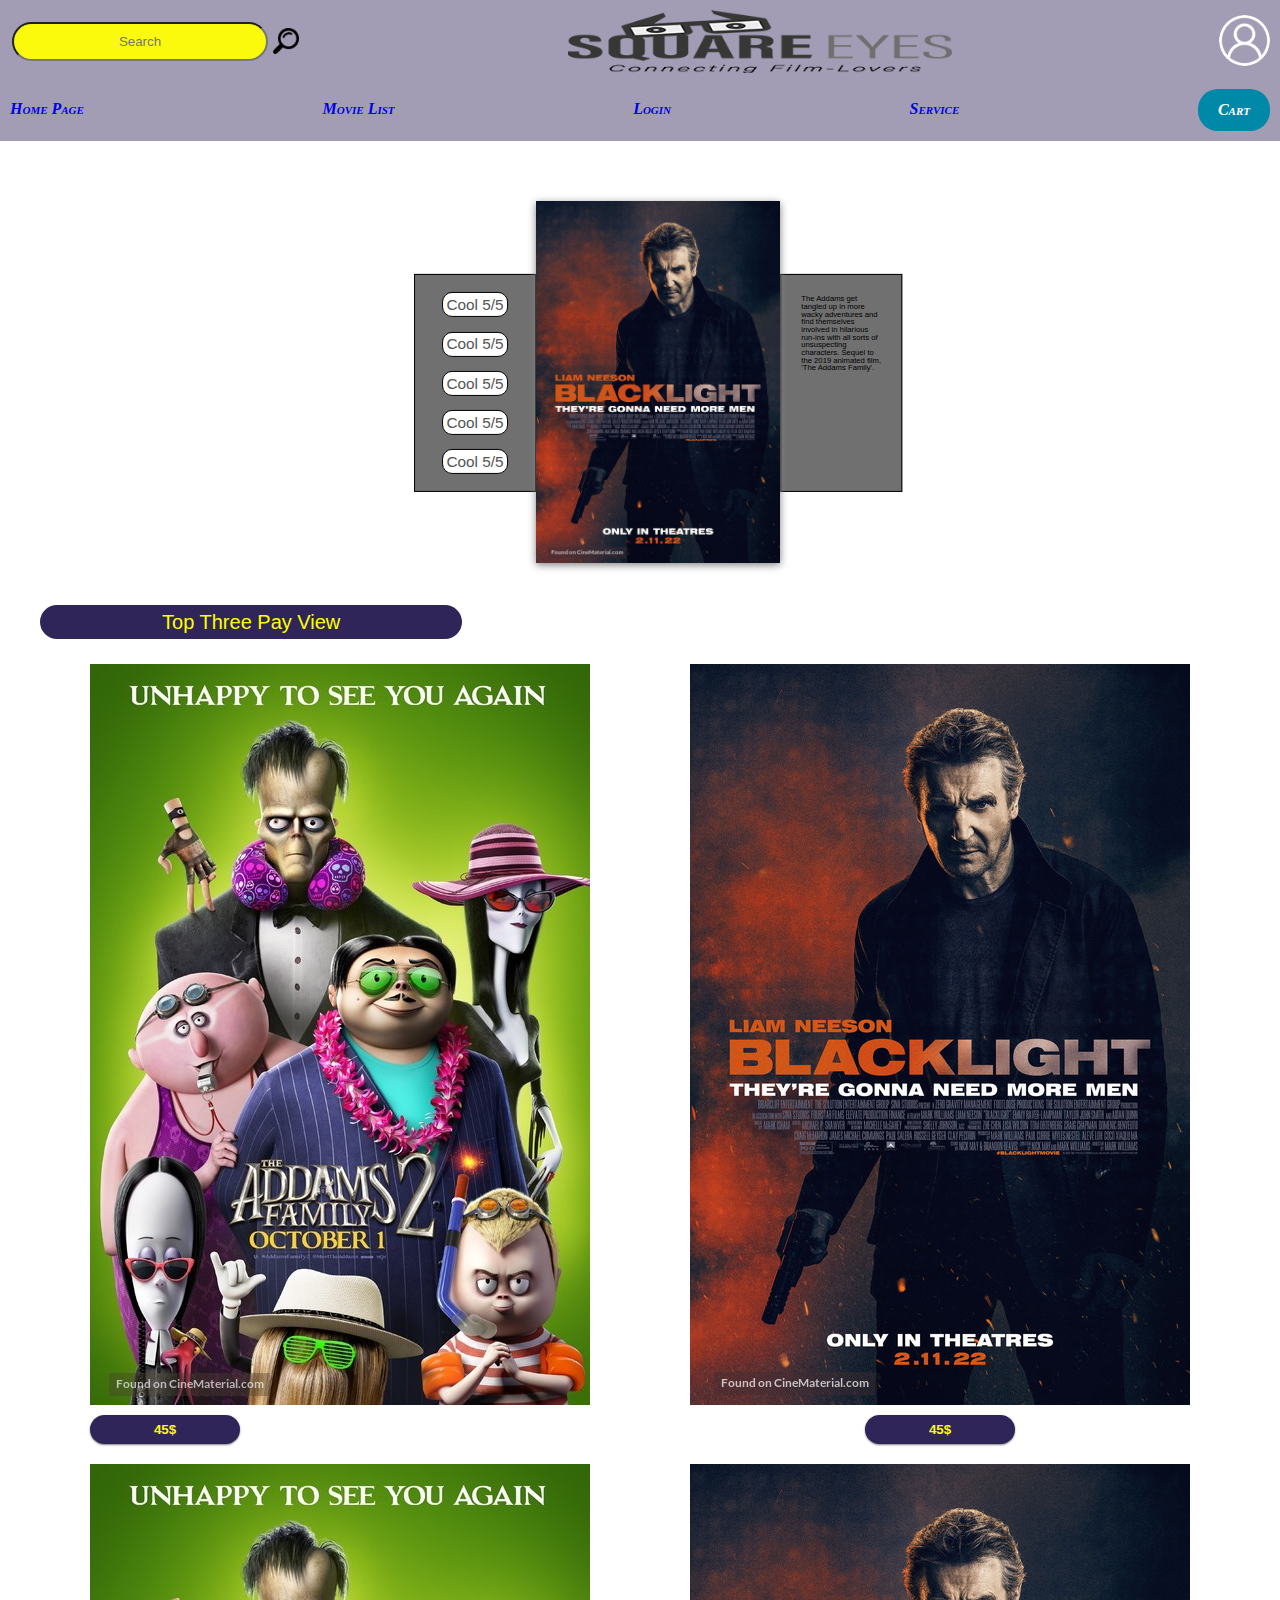
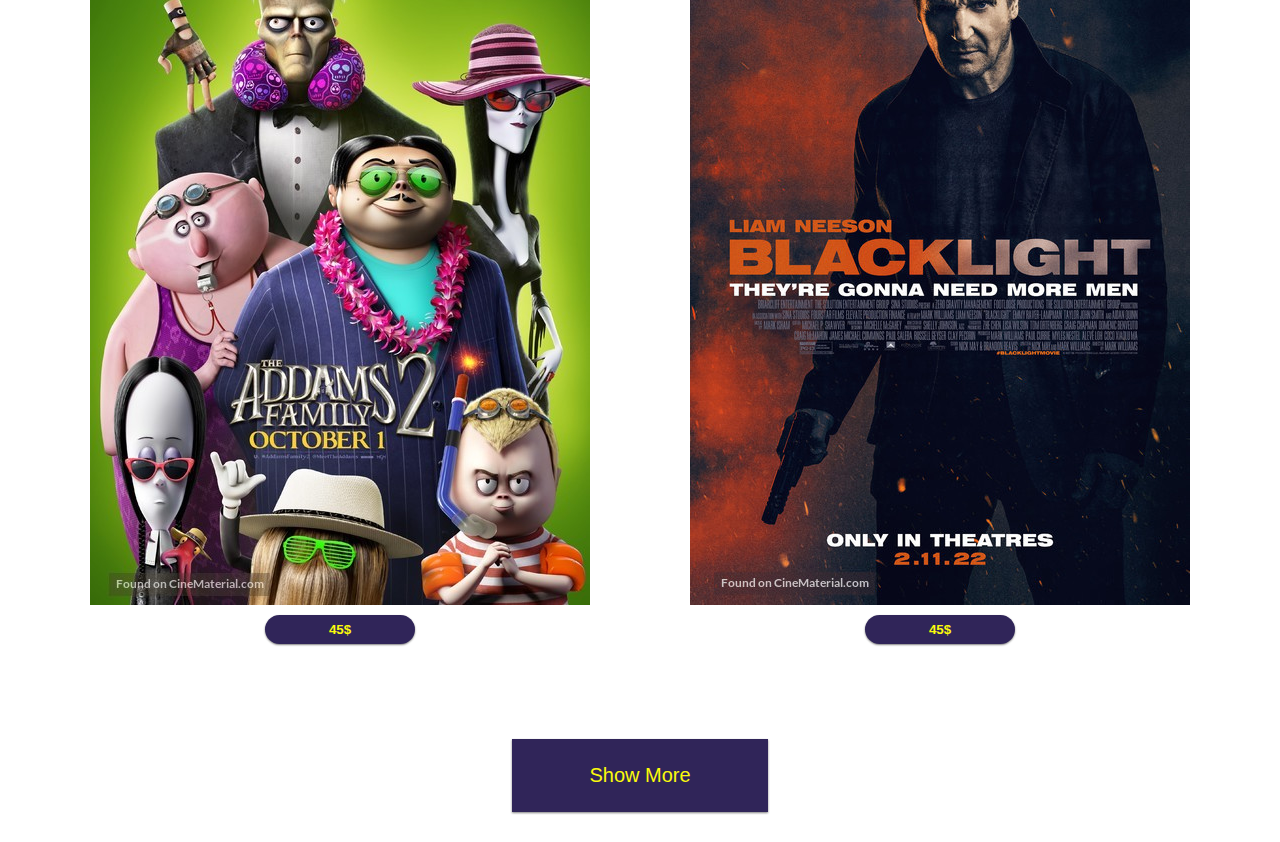
<file: index.html>
<!DOCTYPE html>
<html lang="en">

<head>
  <meta charset="UTF-8">
  <meta http-equiv="X-UA-Compatible" content="IE=edge">
  <meta name="viewport" content="width=device-width, initial-scale=1.0">
  <link rel="stylesheet" href="/Styles/general.css">
  <link rel="stylesheet" href="/Styles/header.css">
  <link rel="stylesheet" href="/Styles/index.css">
  <link rel="stylesheet" href="/Styles/movies-list.css">
  <script src="./Script/index.js" defer></script>
  <!-- Hotjar Tracking Code for https://ca1-html-css-arkadiusz-czachura.netlify.app/ -->
  <script>
    (function (h, o, t, j, a, r) {
      h.hj = h.hj || function () { (h.hj.q = h.hj.q || []).push(arguments) };
      h._hjSettings = { hjid: 3193594, hjsv: 6 };
      a = o.getElementsByTagName('head')[0];
      r = o.createElement('script'); r.async = 1;
      r.src = t + h._hjSettings.hjid + j + h._hjSettings.hjsv;
      a.appendChild(r);
    })(window, document, 'https://static.hotjar.com/c/hotjar-', '.js?sv=');
  </script>

  <title>Sqare Eyes</title>
</head>

<body>

  <header class="main-header">
    <form action="" class="search-container">
      <input type="text" class="search-input" id="movie-filter"placeholder="Search">
      <buttom class="main-header-search" id="filter-button">
        <img src="./images/magnifier.png">
      </buttom>
    </form>
    <img src="./images/SquareEyes_Logo.png" alt="Logo" class="main-header-logo" />
    <a href="./user-login-page.html">
      <img src="./images/user.png" alt="Loggin" class="main-header-logolog">
    </a>

  </header>
  <nav>
    <ul class="nav_list">
      <li><a href="/index.html">Home Page</a></li>
      <li><a href="/movies-list.html">Movie List</a></li>
      <li><a href="/user-login-page.html">Login</a></li>
      <li><a href="/service.html">Service</a></li>
      <a class="cta_button" href="/cart_page.html">Cart</a>
    </ul>
  </nav>
  <main>
    <div class="movie-presentation">
      <div class="movie-presentation-content-left">
        <p class="comment">Cool 5/5</p>
        <p class="comment">Cool 5/5</p>
        <p class="comment">Cool 5/5</p>
        <p class="comment">Cool 5/5</p>
        <p class="comment">Cool 5/5</p>
      </div>
      <img class="movie-presentation-img" src="./images/blacklight-movie-poster.jpg" alt="movie-img">
      <div class="movie-presentation-content-right">
        <p>The Addams get tangled up
          in more wacky adventures
          and find themselves involved
          in hilarious run-ins with all
          sorts of unsuspecting
          characters. Sequel to the
          2019 animated film, 'The
          Addams Family'.</p>
      </div>
    </div>
    <section class="movies productsXD">

    </section>
    <section class="movie-section">
      <div class="movie-label movie-label--center movie-label--large">Top Three Pay View</div>
      <div class="movies">
        <div class="movie-price">
          <img class="movie-price-img" src="./images/the-addams-family-2-movie-poster.jpg" alt="movie-img">
          <a href="/cart_page.html"><button class="btn btn--info btn--rounded  btn--basked"> 45$</button></a>
        </div>
        <div class="movie-price">
          <img class="movie-price-img" src="./images/blacklight-movie-poster.jpg" alt="movie-img">
          <button class="btn btn--info btn--rounded  btn--basked"> 45$</button>
        </div>
        <div class="movie-price">
          <img class="movie-price-img" src="./images/the-addams-family-2-movie-poster.jpg" alt="movie-img">
          <button class="btn btn--info btn--rounded  btn--basked"> 45$</button>
        </div>
        <div class="movie-price">
          <img class="movie-price-img" src="./images/blacklight-movie-poster.jpg" alt="movie-img">
          <button class="btn btn--info btn--rounded  btn--basked"> 45$</button>
        </div>
      </div>
    </section>
    <footer> <button class="btn btn--large btn--big-content "><a href="./movies-list.html">Show More</a></button>
    </footer>
  </main>
</body>

</html>
</file>
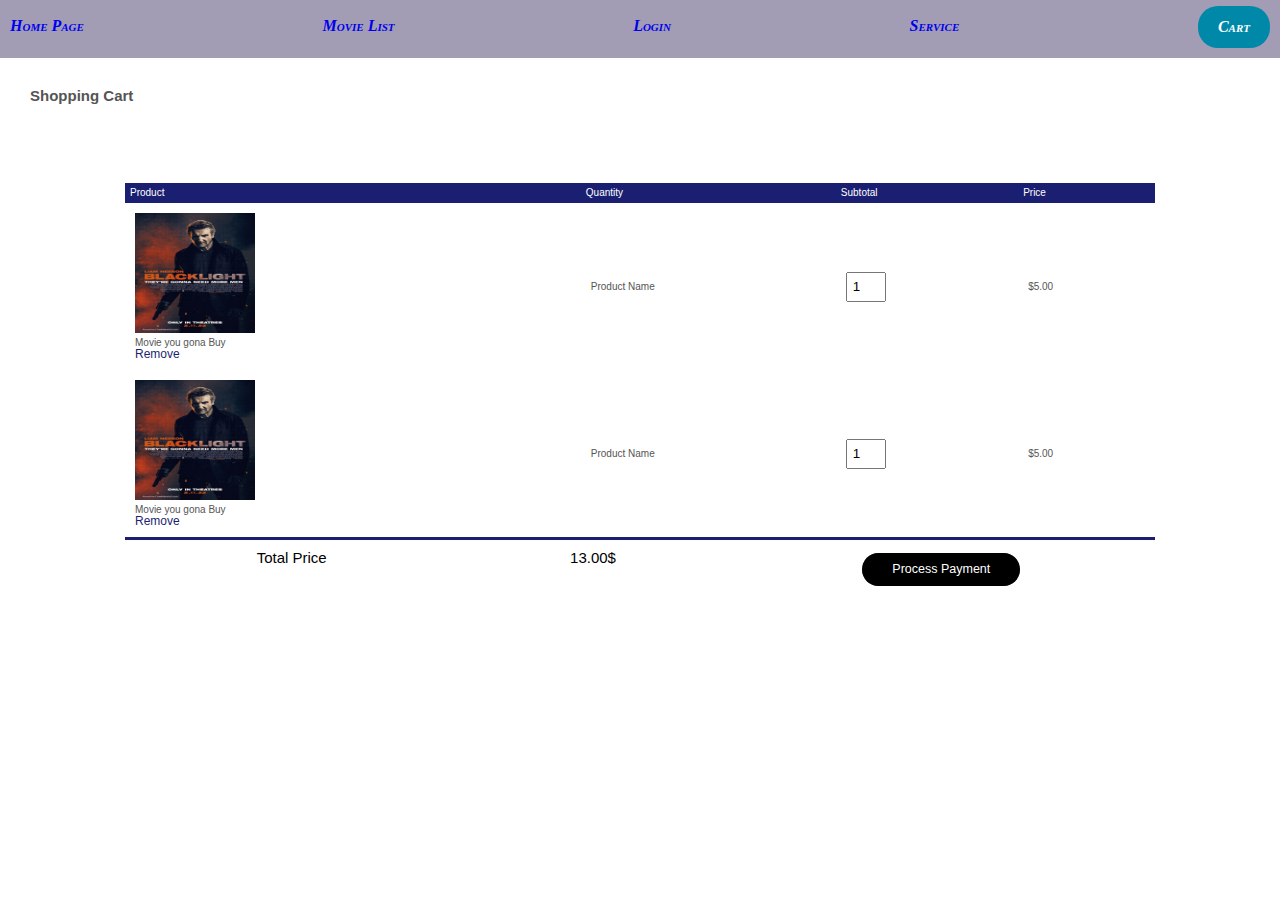
<file: cart_page.html>
<!DOCTYPE html>
<html lang="en">

<head>
    <meta charset="UTF-8">
    <meta http-equiv="X-UA-Compatible" content="IE=edge">
    <meta name="viewport" content="width=device-width, initial-scale=1.0">
    <link rel="stylesheet" href="/Styles/cart.css">
    <link rel="stylesheet" href="/Styles/general.css">
    <link rel="stylesheet" href="/Styles/header.css">
    <!-- Hotjar Tracking Code for https://ca1-html-css-arkadiusz-czachura.netlify.app/ -->
    <script>
        (function (h, o, t, j, a, r) {
            h.hj = h.hj || function () { (h.hj.q = h.hj.q || []).push(arguments) };
            h._hjSettings = { hjid: 3193594, hjsv: 6 };
            a = o.getElementsByTagName('head')[0];
            r = o.createElement('script'); r.async = 1;
            r.src = t + h._hjSettings.hjid + j + h._hjSettings.hjsv;
            a.appendChild(r);
        })(window, document, 'https://static.hotjar.com/c/hotjar-', '.js?sv=');
    </script>
    <title>Cart Page</title>
</head>

<body>
    <nav>
        <ul class="nav_list">
            <li><a href="/index.html">Home Page</a></li>
            <li><a href="/movies-list.html">Movie List</a></li>
            <li><a href="/user-login-page.html">Login</a></li>
            <li><a href="/service.html">Service</a></li>
            <a class="cta_button" href="/cart_page.html">Cart</a>
        </ul>
    </nav>
    <main>
        <h2>Shopping Cart</h2>
        <section class="small_container cart_page">
            <table>
                <tr>
                    <th>Product</th>
                    <th>Quantity</th>
                    <th>Subtotal</th>
                    <th>Price</th>
                </tr>
                <tr>
                    <div class="cart_info">
                        <td>
                            <img src="/images/blacklight-movie-poster.jpg" alt="Movie_Poster" class="movie_Poster">
                            <p>Movie you gona Buy</p>
                            <a href="">Remove</a>
                        </td>
                    </div>

                    <td>Product Name</td>
                    <td><input type="number" value="1"></td>
                    <td>$5.00</td>
                </tr>
                <tr>
                    <div class="cart_info">
                        <td>
                            <img src="/images/blacklight-movie-poster.jpg" alt="Movie_Poster" class="movie_Poster">
                            <p>Movie you gona Buy</p>
                            <a href="">Remove</a>
                        </td>
                    </div>

                    <td>Product Name</td>
                    <td><input type="number" value="1"></td>
                    <td>$5.00</td>
                </tr>
            </table>

            <!-- <table> -->
            <div class="total_price">
                <p>Total Price</p>
                <p>13.00$</p>
                <a href="/payment-page.html" class="payment_btn btn1">Process Payment</a>
            </div>
            <!-- </table> -->

        </section>
    </main>
</body>

</html>
</file>
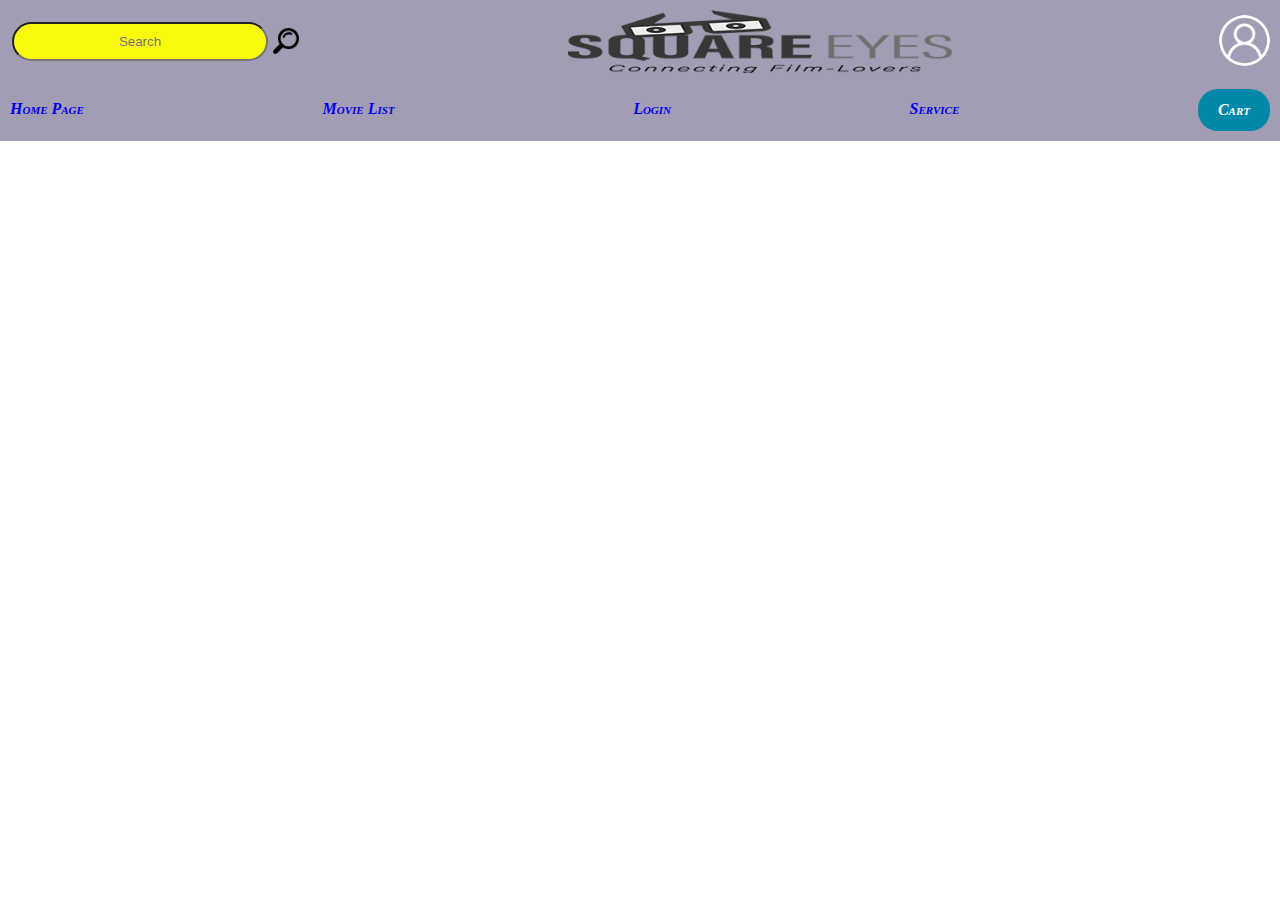
<file: movie-descripton.html>
<!DOCTYPE html>
<html lang="en">

<head>
  <meta charset="UTF-8">
  <meta http-equiv="X-UA-Compatible" content="IE=edge">
  <meta name="viewport" content="width=device-width, initial-scale=1.0">
  <link rel="stylesheet" href="/Styles/general.css">
  <link rel="stylesheet" href="/Styles/header.css">
  <link rel="stylesheet" href="/Styles/movie-description.css">
  <script src="./Script/movie-desciprion.js" defer></script>
  <!-- Hotjar Tracking Code for https://ca1-html-css-arkadiusz-czachura.netlify.app/ -->
  <script>
    (function (h, o, t, j, a, r) {
      h.hj = h.hj || function () { (h.hj.q = h.hj.q || []).push(arguments) };
      h._hjSettings = { hjid: 3193594, hjsv: 6 };
      a = o.getElementsByTagName('head')[0];
      r = o.createElement('script'); r.async = 1;
      r.src = t + h._hjSettings.hjid + j + h._hjSettings.hjsv;
      a.appendChild(r);
    })(window, document, 'https://static.hotjar.com/c/hotjar-', '.js?sv=');
  </script>

  <title>Movie Description</title>
</head>

<body>
  <header class="main-header">
    <form action="" class="search-container">
      <input type="text" class="search-input" placeholder="Search">
      <buttom class="main-header-search">
        <img src="./images/magnifier.png">
      </buttom>
    </form>
    <img src="./images/SquareEyes_Logo.png" alt="Logo" class="main-header-logo" />
    <a href="./user-login-page.html">
      <img src="./images/user.png" alt="Loggin" class="main-header-logolog">
    </a>
  </header>
  <nav>
    <ul class="nav_list">
      <li><a href="/index.html">Home Page</a></li>
      <li><a href="/movies-list.html">Movie List</a></li>
      <li><a href="/user-login-page.html">Login</a></li>
      <li><a href="/service.html">Service</a></li>
      <a class="cta_button" href="/cart_page.html">Cart</a>
    </ul>
  </nav>
  <main>
    <section class="movie-section">
          </div>
    </section>
  </main>
</body>

</html>
</file>
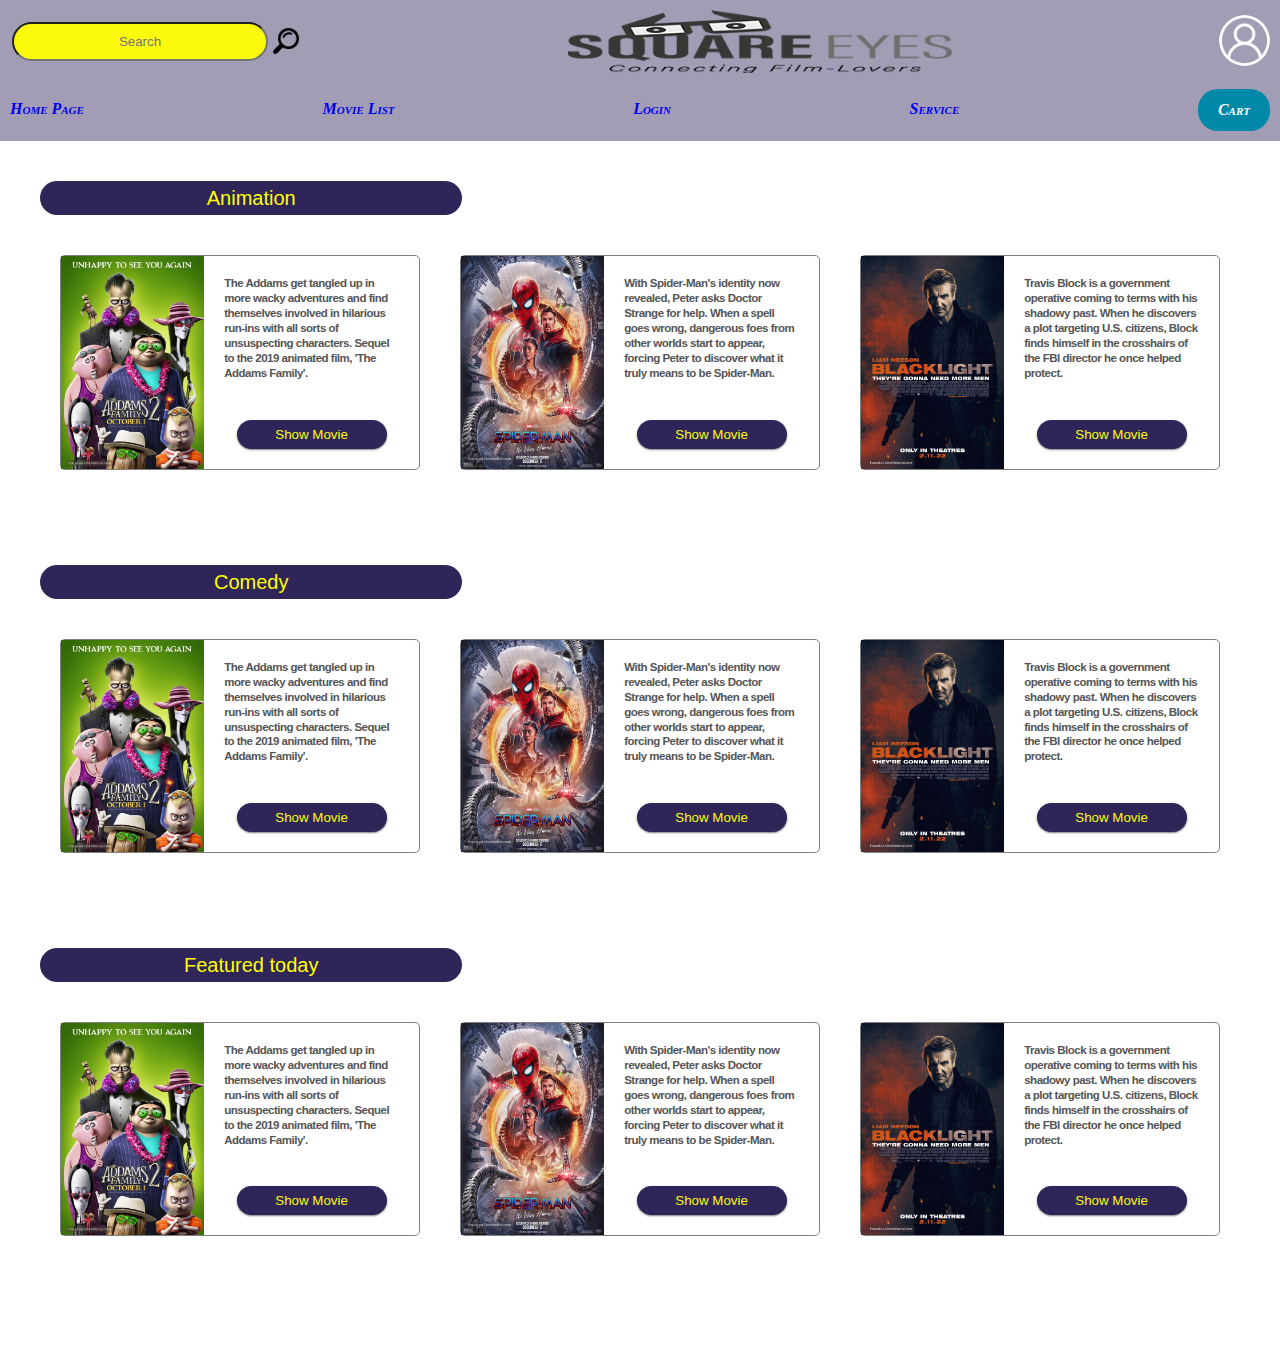
<file: movies-list.html>
<!DOCTYPE html>
<html lang="en">

<head>
  <meta charset="UTF-8">
  <meta http-equiv="X-UA-Compatible" content="IE=edge">
  <meta name="viewport" content="width=device-width, initial-scale=1.0">
  <link rel="stylesheet" href="/Styles/general.css">
  <link rel="stylesheet" href="/Styles/header.css">
  <link rel="stylesheet" href="/Styles/movies-list.css">
  <!-- Hotjar Tracking Code for https://ca1-html-css-arkadiusz-czachura.netlify.app/ -->
  <script>
    (function (h, o, t, j, a, r) {
      h.hj = h.hj || function () { (h.hj.q = h.hj.q || []).push(arguments) };
      h._hjSettings = { hjid: 3193594, hjsv: 6 };
      a = o.getElementsByTagName('head')[0];
      r = o.createElement('script'); r.async = 1;
      r.src = t + h._hjSettings.hjid + j + h._hjSettings.hjsv;
      a.appendChild(r);
    })(window, document, 'https://static.hotjar.com/c/hotjar-', '.js?sv=');
  </script>

  <title>Movies List</title>
</head>

<body>
  <header class="main-header">
    <form action="" class="search-container">
      <input type="text" class="search-input" placeholder="Search">
      <buttom class="main-header-search">
        <img src="./images/magnifier.png">
      </buttom>
    </form>
    <img src="./images/SquareEyes_Logo.png" alt="Logo" class="main-header-logo" />
    <a href="./user-login-page.html">
      <img src="./images/user.png" alt="Loggin" class="main-header-logolog">
    </a>
  </header>
  <nav>
    <ul class="nav_list">
      <li><a href="/index.html">Home Page</a></li>
      <li><a href="/movies-list.html">Movie List</a></li>
      <li><a href="/user-login-page.html">Login</a></li>
      <li><a href="/service.html">Service</a></li>
      <a class="cta_button" href="/cart_page.html">Cart</a>
    </ul>
  </nav>
  <main>
    <section class="movie-section">
      <div class="movie-label">Animation</div>
      <div class="movies">
        <div class="movie">
          <img class="movie-img" src="./images/the-addams-family-2-movie-poster.jpg" alt="movie-img">
          <div class="movie-content">
            <p>The Addams get tangled up
              in more wacky adventures
              and find themselves involved
              in hilarious run-ins with all
              sorts of unsuspecting
              characters. Sequel to the
              2019 animated film, 'The
              Addams Family'.</p>
            <button class="btn btn--rounded"> <a href="./movie-descripton.html">Show Movie</a></button>
          </div>
        </div>
        <div class="movie">
          <img class="movie-img" src="./images/spider-man-no-way-home-movie-poster.jpg" alt="movie-img">
          <div class="movie-content">
            <p>With Spider-Man's identity
              now revealed, Peter asks
              Doctor Strange for help.
              When a spell goes wrong,
              dangerous foes from other
              worlds start to appear,
              forcing Peter to discover
              what it truly means to be
              Spider-Man.</p>
            <button class="btn btn--rounded"> <a href="./movie-descripton.html">Show Movie</a></button>
          </div>
        </div>
        <div class="movie">
          <img class="movie-img" src="./images/blacklight-movie-poster.jpg" alt="movie-img">
          <div class="movie-content">
            <p>Travis Block is a
              government operative
              coming to terms with his
              shadowy past. When he
              discovers a plot targeting
              U.S. citizens, Block finds
              himself in the crosshairs of
              the FBI director he once
              helped protect.</p>
            <button class="btn btn--rounded"> <a href="./movie-descripton.html">Show Movie</a></button>
          </div>
        </div>
      </div>
    </section>
    <section class="movie-section">
      <div class="movie-label">Comedy</div>
      <div class="movies">
        <div class="movie">
          <img class="movie-img" src="./images/the-addams-family-2-movie-poster.jpg" alt="movie-img">
          <div class="movie-content">
            <p>The Addams get tangled up
              in more wacky adventures
              and find themselves involved
              in hilarious run-ins with all
              sorts of unsuspecting
              characters. Sequel to the
              2019 animated film, 'The
              Addams Family'.</p>
            <button class="btn btn--rounded"> <a href="./movie-descripton.html">Show Movie</a></button>
          </div>
        </div>
        <div class="movie">
          <img class="movie-img" src="./images/spider-man-no-way-home-movie-poster.jpg" alt="movie-img">
          <div class="movie-content">
            <p>With Spider-Man's identity
              now revealed, Peter asks
              Doctor Strange for help.
              When a spell goes wrong,
              dangerous foes from other
              worlds start to appear,
              forcing Peter to discover
              what it truly means to be
              Spider-Man.</p>
            <button class="btn btn--rounded"> <a href="./movie-descripton.html">Show Movie</a></button>
          </div>
        </div>
        <div class="movie">
          <img class="movie-img" src="./images/blacklight-movie-poster.jpg" alt="movie-img">
          <div class="movie-content">
            <p>Travis Block is a
              government operative
              coming to terms with his
              shadowy past. When he
              discovers a plot targeting
              U.S. citizens, Block finds
              himself in the crosshairs of
              the FBI director he once
              helped protect.</p>
            <button class="btn btn--rounded"> <a href="./movie-descripton.html">Show Movie</a></button>
          </div>
        </div>
      </div>
    </section>
    <section class="movie-section">
      <div class="movie-label">Featured today</div>
      <div class="movies">
        <div class="movie">
          <img class="movie-img" src="./images/the-addams-family-2-movie-poster.jpg" alt="movie-img">
          <div class="movie-content">
            <p>The Addams get tangled up
              in more wacky adventures
              and find themselves involved
              in hilarious run-ins with all
              sorts of unsuspecting
              characters. Sequel to the
              2019 animated film, 'The
              Addams Family'.</p>
            <button class="btn btn--rounded"> <a href="./movie-descripton.html">Show Movie</a></button>
          </div>
        </div>
        <div class="movie">
          <img class="movie-img" src="./images/spider-man-no-way-home-movie-poster.jpg" alt="movie-img">
          <div class="movie-content">
            <p>With Spider-Man's identity
              now revealed, Peter asks
              Doctor Strange for help.
              When a spell goes wrong,
              dangerous foes from other
              worlds start to appear,
              forcing Peter to discover
              what it truly means to be
              Spider-Man.</p>
            <button class="btn btn--rounded"> <a href="./movie-descripton.html">Show Movie</a></button>
          </div>
        </div>
        <div class="movie">
          <img class="movie-img" src="./images/blacklight-movie-poster.jpg" alt="movie-img">
          <div class="movie-content">
            <p>Travis Block is a
              government operative
              coming to terms with his
              shadowy past. When he
              discovers a plot targeting
              U.S. citizens, Block finds
              himself in the crosshairs of
              the FBI director he once
              helped protect.</p>
            <button class="btn btn--rounded"> <a href="./movie-descripton.html">Show Movie</a></button>
          </div>
        </div>
      </div>
    </section>

  </main>
</body>

</html>
</file>
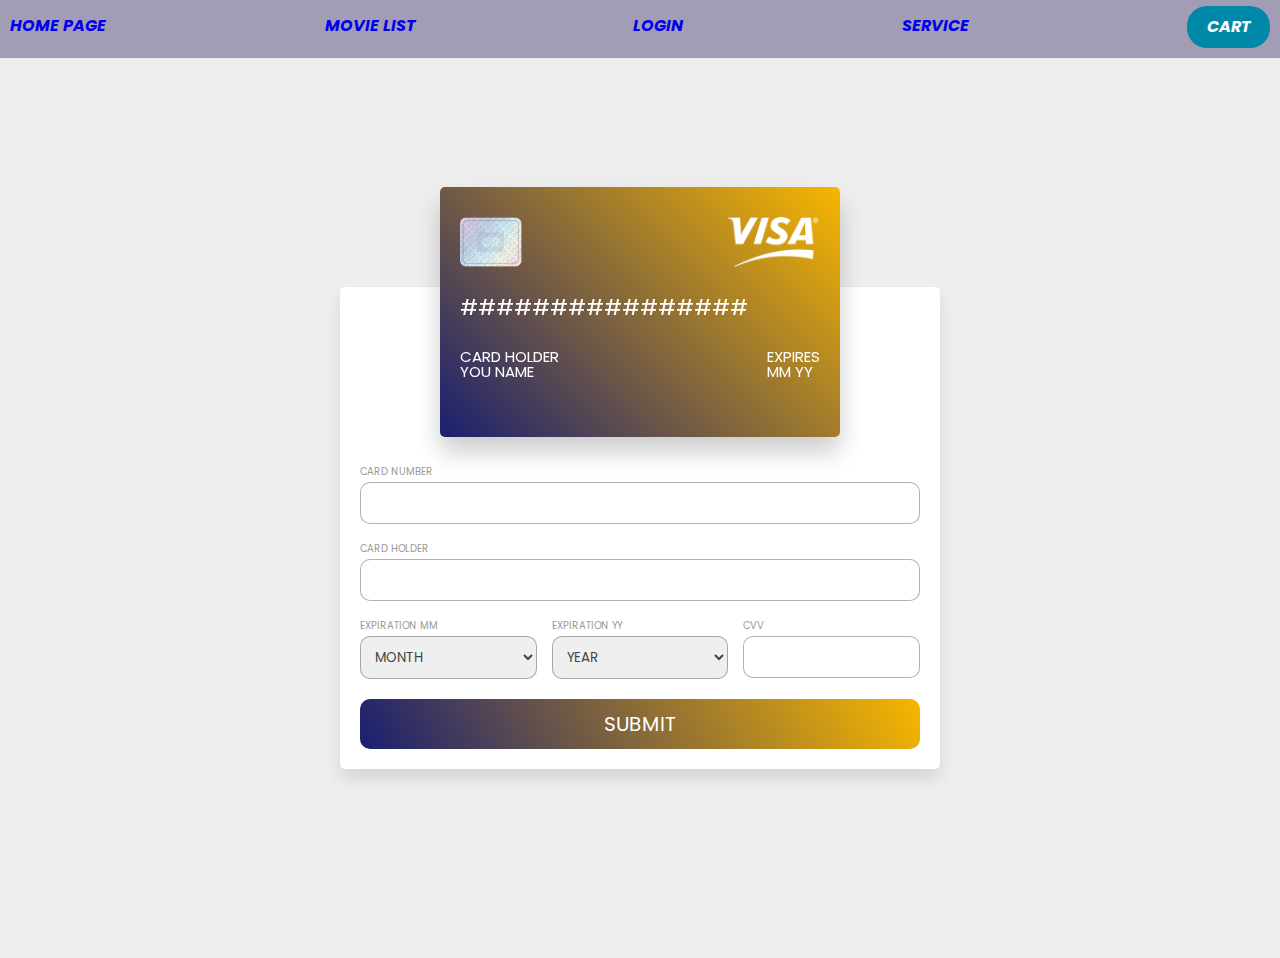
<file: payment-page.html>
<!DOCTYPE html>
<html lang="en">

<head>
    <meta charset="UTF-8">
    <meta http-equiv="X-UA-Compatible" content="IE=edge">
    <meta name="viewport" content="width=device-width, initial-scale=1.0">
    <link rel="stylesheet" href="/Styles/general.css">
    <link rel="stylesheet" href="./Styles/payment.css">
    <link rel="stylesheet" href="/Styles/header.css">
    <script src="./Script/payment.js" defer></script>
    <!-- Hotjar Tracking Code for https://ca1-html-css-arkadiusz-czachura.netlify.app/ -->
    <script>
        (function(h,o,t,j,a,r){
            h.hj=h.hj||function(){(h.hj.q=h.hj.q||[]).push(arguments)};
            h._hjSettings={hjid:3193594,hjsv:6};
            a=o.getElementsByTagName('head')[0];
            r=o.createElement('script');r.async=1;
            r.src=t+h._hjSettings.hjid+j+h._hjSettings.hjsv;
            a.appendChild(r);
        })(window,document,'https://static.hotjar.com/c/hotjar-','.js?sv=');
    </script>

    <title>Payment Page</title>
</head>

<body>
    <nav>
        <ul class="nav_list">
            <li><a href="/index.html">Home Page</a></li>
            <li><a href="/movies-list.html">Movie List</a></li>
            <li><a href="/user-login-page.html">Login</a></li>
            <li><a href="/service.html">Service</a></li>
            <a class="cta_button" href="/cart_page.html">Cart</a>
        </ul>
    </nav>
    <div class="container">

        <div class="card_container">

            <div class="front">
                <div class="image">
                    <img src="images/chip.png" alt="Chip">
                    <img src="images/visa.png" alt="Visa">
                </div>
                <div class="card_number_box">################</div>
                <div class="flexbox">
                    <div class="box">
                        <span>Card holder</span>
                        <div class="card_holder_name">You name</div>
                    </div>
                    <div class="box">
                        <span>Expires</span>
                        <div class="expiration">
                            <span class="exp_month">MM</span>
                            <span class="exp_year">YY</span>
                        </div>
                    </div>
                </div>
            </div>

            <div class="back">
                <div class="stripe"></div>
                <div class="box">
                    <span>cvv</span>
                    <div class="cvv_box"></div>
                    <img src="images/visa.png" alt="visa">
                </div>
            </div>
        </div>

        <form action="">
            <div class="inputBox">
                <span>card number</span>
                <input type="text" maxlength="19" class="card_number_input">
                <p class="error hidden" id="card_number_error">Type 19 digit's number</p>
            </div>
            <div class="inputBox">
                <span>card holder</span>
                <input type="text" class="card_holder_input">
                <p class="error hidden" id="card_holder_error">Valid Name Required</p>
            </div>
            <div class="flexbox">
                <div class="inputBox">
                    <span>expiration mm</span>
                    <select name="" id="" class="month_input">
                        <option value="month" selected disabled>month</option>
                        <option value="01">01</option>
                        <option value="02">02</option>
                        <option value="03">03</option>
                        <option value="04">04</option>
                        <option value="05">05</option>
                        <option value="06">06</option>
                        <option value="07">07</option>
                        <option value="08">08</option>
                        <option value="09">09</option>
                        <option value="10">10</option>
                        <option value="11">11</option>
                        <option value="12">12</option>
                    </select>
                </div>

                <div class="inputBox">
                    <span>expiration yy</span>
                    <select name="" id="" class="year_input">
                        <option value="year" selected disabled>year</option>
                        <option value="2022">2022</option>
                        <option value="2023">2023</option>
                        <option value="2024">2024</option>
                        <option value="2025">2025</option>
                        <option value="2026">2026</option>
                        <option value="2027">2027</option>
                        <option value="2028">2028</option>
                        <option value="2029">2029</option>
                        <option value="2030">2030</option>
                        <option value="2031">2031</option>
                    </select>
                </div>
                <div class="inputBox">
                    <span>cvv</span>
                    <input type="text" maxlength="3" class="cvv_input">
                    <p class="error hidden" id="ccv_number_error">Valid CCV Required</p>
                </div>
            </div>
            <a href="./index.html">
                <input type="submit" value="submit" class="submit_btn">
            </a>
        </form>

    </div>
</body>

</html>
</file>
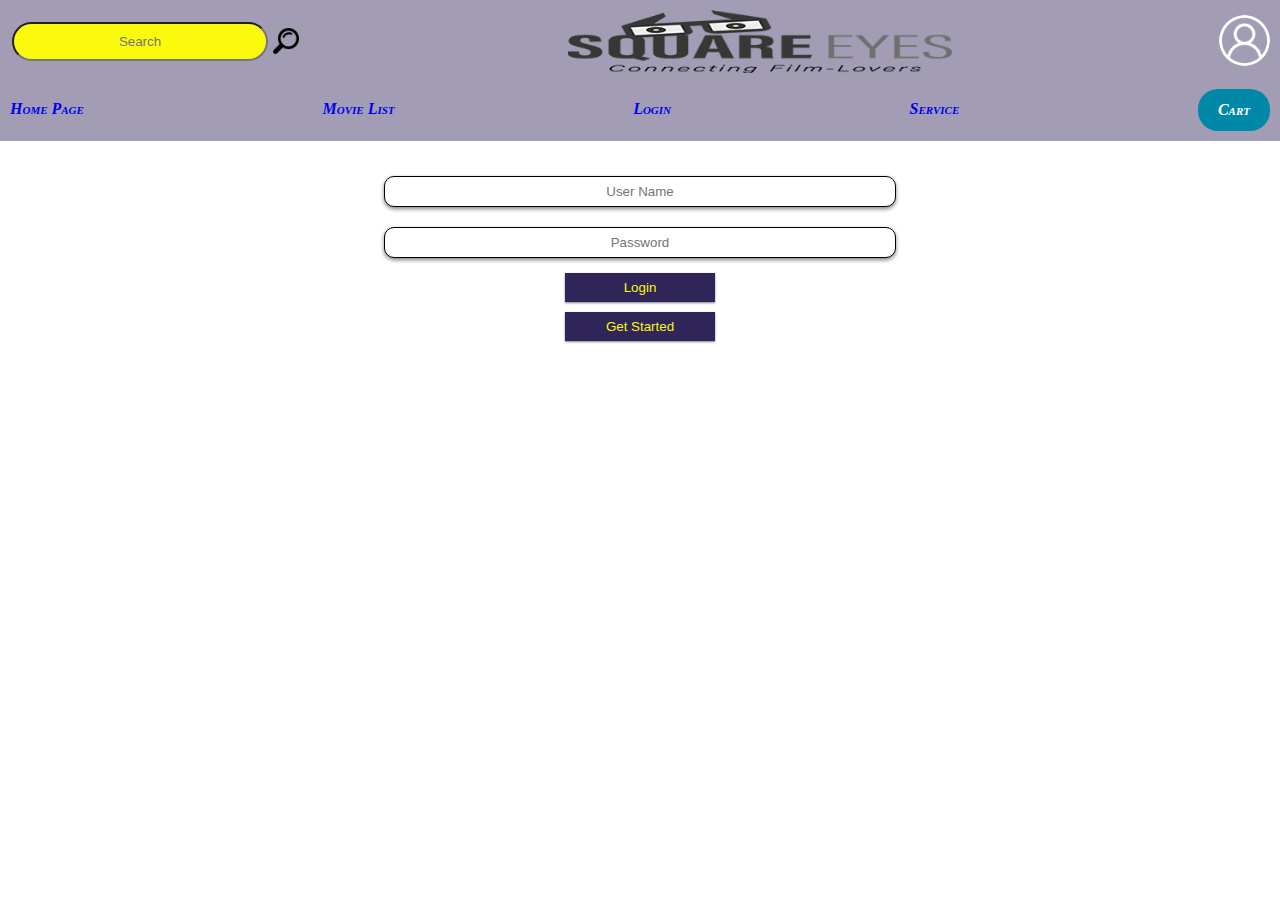
<file: user-login-page.html>
<!DOCTYPE html>
<html lang="en">

<head>
  <meta charset="UTF-8">
  <meta http-equiv="X-UA-Compatible" content="IE=edge">
  <meta name="viewport" content="width=device-width, initial-scale=1.0">
  <link rel="stylesheet" href="/Styles/general.css">
  <link rel="stylesheet" href="/Styles/header.css">
  <!-- Hotjar Tracking Code for https://ca1-html-css-arkadiusz-czachura.netlify.app/ -->
  <script>
    (function (h, o, t, j, a, r) {
      h.hj = h.hj || function () { (h.hj.q = h.hj.q || []).push(arguments) };
      h._hjSettings = { hjid: 3193594, hjsv: 6 };
      a = o.getElementsByTagName('head')[0];
      r = o.createElement('script'); r.async = 1;
      r.src = t + h._hjSettings.hjid + j + h._hjSettings.hjsv;
      a.appendChild(r);
    })(window, document, 'https://static.hotjar.com/c/hotjar-', '.js?sv=');
  </script>

  <title>Login Page</title>
</head>

<body>
  <header class="main-header">
    <form action="" class="search-container">
      <input type="text" class="search-input" placeholder="Search">
      <buttom class="main-header-search">
        <img src="./images/magnifier.png">
      </buttom>
    </form>
    <img src="./images/SquareEyes_Logo.png" alt="Logo" class="main-header-logo" />
    <a href="./user-login-page.html">
      <img src="./images/user.png" alt="Loggin" class="main-header-logolog">
    </a>
  </header>
  <nav>
    <ul class="nav_list">
      <li><a href="/index.html">Home Page</a></li>
      <li><a href="/movies-list.html">Movie List</a></li>
      <li><a href="/user-login-page.html">Login</a></li>
      <li><a href="/service.html">Service</a></li>
      <a class="cta_button" href="/cart_page.html">Cart</a>
    </ul>
  </nav>
  <main>
    <form class="form">
      <input class="input-field" type="Text" placeholder="User Name">
      <input class="input-field" type="Text" placeholder="Password">
      <button class="btn" type="Submit"><a href="/index.html">Login</a></button>
      <button class="btn btn--info"><a href="/user-register.html">Get Started</a></button>
    </form>
  </main>
</body>

</html>
</file>
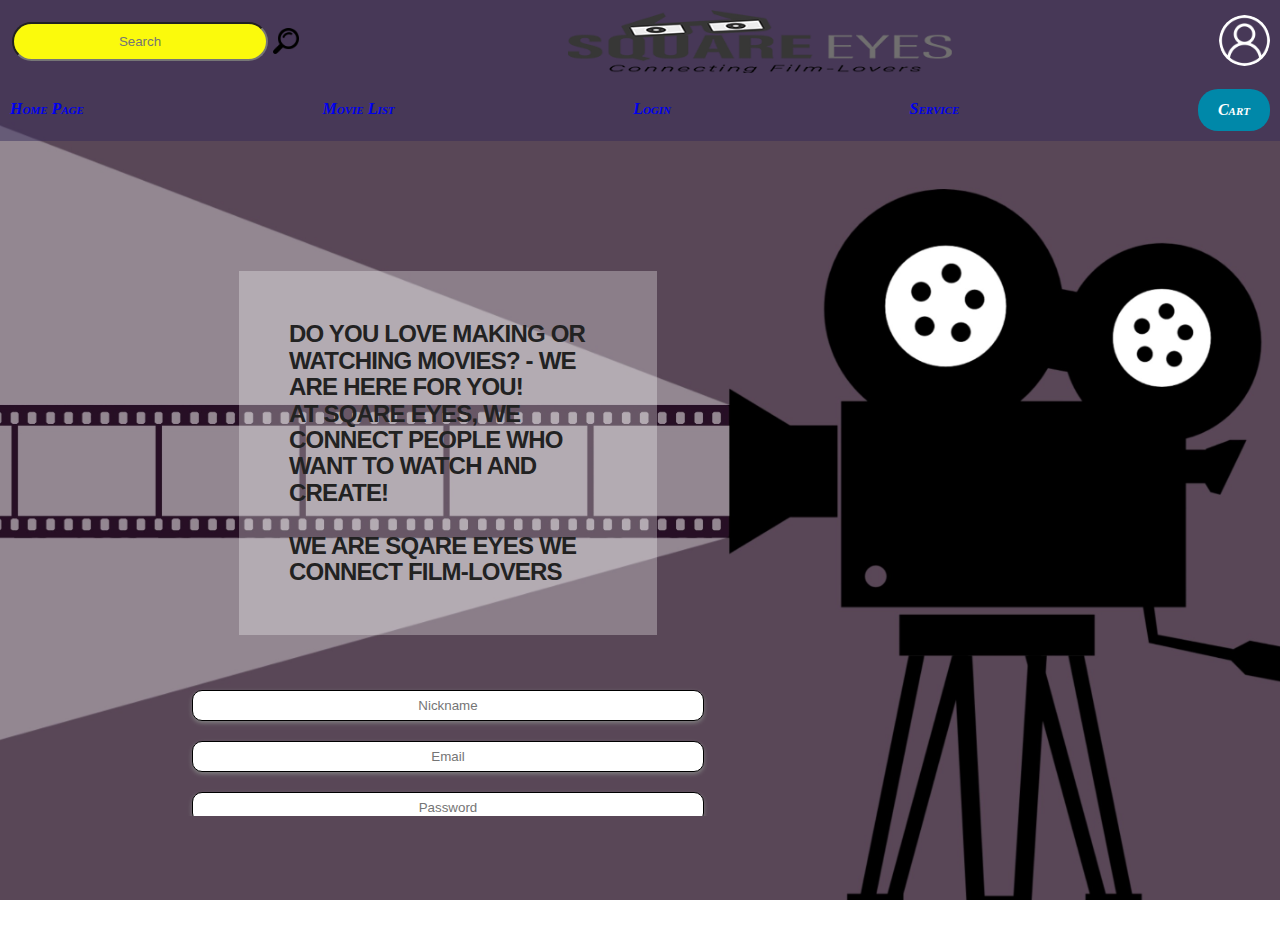
<file: user-register.html>
<!DOCTYPE html>
<html lang="en">

<head>
  <meta charset="UTF-8">
  <meta http-equiv="X-UA-Compatible" content="IE=edge">
  <meta name="viewport" content="width=device-width, initial-scale=1.0">
  <link rel="stylesheet" href="/Styles/general.css">
  <link rel="stylesheet" href="/Styles/header.css">
  <link rel="stylesheet" href="/Styles/user-register.css">
  <!-- Hotjar Tracking Code for https://ca1-html-css-arkadiusz-czachura.netlify.app/ -->
  <script>
    (function (h, o, t, j, a, r) {
      h.hj = h.hj || function () { (h.hj.q = h.hj.q || []).push(arguments) };
      h._hjSettings = { hjid: 3193594, hjsv: 6 };
      a = o.getElementsByTagName('head')[0];
      r = o.createElement('script'); r.async = 1;
      r.src = t + h._hjSettings.hjid + j + h._hjSettings.hjsv;
      a.appendChild(r);
    })(window, document, 'https://static.hotjar.com/c/hotjar-', '.js?sv=');
  </script>

  <title>User Register Page</title>
</head>

<body>
  <header class="main-header">
    <form action="" class="search-container">
      <input type="text" class="search-input" placeholder="Search">
      <buttom class="main-header-search">
        <img src="./images/magnifier.png">
      </buttom>
    </form>
    <img src="./images/SquareEyes_Logo.png" alt="Logo" class="main-header-logo" />
    <a href="./user-login-page.html">
      <img src="./images/user.png" alt="Loggin" class="main-header-logolog">
    </a>
  </header>
  <nav>
    <ul class="nav_list">
      <li><a href="/index.html">Home Page</a></li>
      <li><a href="/movies-list.html">Movie List</a></li>
      <li><a href="/user-login-page.html">Login</a></li>
      <li><a href="/service.html">Service</a></li>
      <a class="cta_button" href="/cart_page.html">Cart</a>
    </ul>
  </nav>
  <main class="main-user-register">
    <div class="website-content-info">
      <p>Do you love making or watching movies? - we are here for you!</p>
      <p>At Sqare Eyes, we connect people who want to watch and create!</p>
      <br>
      <p>We are Sqare Eyes we connect film-lovers</p>
    </div>
    <form class="form" action="/index.html">
      <input class="input-field" type="Text" placeholder="Nickname">
      <input class="input-field" type="Email" placeholder="Email">
      <input class="input-field" type="password" placeholder="Password">
      <input class="input-field" type="Password" placeholder="Repeat Password">
      <br>
      <button class="btn btn--info btn--large"><a href="/index.html">Get Started</a></button>
    </form>
  </main>
</body>

</html>
</file>
<file: Styles/general.css>
* {
  padding: 0;
  margin: 0;
  box-sizing: border-box;
}

html {
  font-size: 62.5%;
  overflow-x: hidden;
}

body {
  font-family: "Rubik", sans-serif;
  line-height: 1;
  font-weight: 400;
  color: #555;
  overflow-x: hidden;
}

main {
  padding: 3rem;
}

.input-field {
  width: 40vw;
  min-width: 20rem;
  padding: 0.7rem;
  margin: 0.5rem;
  box-shadow: 0 2px 4px gray;
  border: 0.5px black solid;
  border-radius: 1rem;
  text-align: center;
}

.btn {
  width: 10vw;
  min-width: 15rem;
  padding: 0.7rem;
  cursor: pointer;
  box-shadow: 0 1px 2px gray;
  background-color: #302559;
  color: #FBFA0C;
  border: 0px;
}

/* .btn--info {
  background-color: #FBFA0C;
  color: black;
} */

.btn--large {
  width: 20vw;
  padding: 1rem;
}

.btn:hover {
  background-color: #FBFA0C;
  color: black;
}

.btn--info:hover {
  box-shadow: 0 0.5px 1px gray;
}

.btn--rounded {
  border-radius: 2rem;
}

/* Show more button */
.btn a {
  text-decoration: none;
  color: inherit;
}

.btn--big-content {
  padding: 2.5rem;
  font-size: 2rem;
}

.btn--basked {
  margin: 1rem auto;
  width: 5vw;
  font-weight: bold;
}

.form {
  display: flex;
  flex-direction: column;
  justify-content: center;
  align-items: center;
  gap: 1rem;
}

/* Navigation Bar */
nav {
  background-color: rgba(48, 37, 89, 0.45);

}

li,
a,
.cta_button {
  text-decoration: none;
}

.nav_list {
  font: italic small-caps bold 16px/2 cursive;
  list-style: none;
  position: relative;
  padding: 1rem;
  display: flex;
  justify-content: space-between;
}

.nav_list li {
  display: inline-block;
}

.nav_list li a {
  transition: all 0.3 ease 0s;
}

.nav_list li a:hover {
  color: #0088a9;
}

.cta_button {
  margin-top: -0.4rem;
  padding: 0.5rem 2rem;
  background-color: rgba(0, 136, 169, 1);
  border: none;
  border-radius: 2rem;
  cursor: pointer;
  color: white;
}

.payment_btn {
  text-decoration: none;
  padding: 1rem 3rem;
  font-size: 1.25rem;
  position: relative;
  /*mby usuniete*/
  margin: 0.3rem;
  /*mby usuniete*/
}

.btn1 {
  background: #000;
  color: #fff;
  border-radius: 3rem;
  transition: transform 0.3 ease;
}

.btn1::after,
.btn1::before {
  content: "";
  position: absolute;
  opacity: 0.3;
  background: #000;
  border-radius: inherit;
  width: 100%;
  height: 100%;
  left: 0;
  bottom: 0;
  z-index: -1;
  transition: transform 0.3 ease;
}

.btn1:hover {
  /* transform: translate(-1.2rem, - 1.2rem) */
  transform: translate(-12px, -12px);
}

.error {
  color: red;
  margin-top: 0.2rem;
}

.hidden {
  display: none;
}

.display {
  display: block;
}
</file>
<file: Styles/header.css>
.main-header{
    background-color: rgba(48,37,89,0.45);
    display: flex;
    justify-content: space-between;
    padding: 1rem;
    align-items: center;
}
.search-container {
    display: flex;
    align-items: center;
    justify-content: center;
    padding: 2px;
    margin-right: 1.5rem;
}
.main-header-search img{
    width: 2vw;
    min-width: 2rem;
    margin-left: 5px;
}

.main-header-search img:hover{
    width: 2vw;
    cursor: pointer;
}

.search-input {
    width: 20vw; 
    padding: 1rem;
    border-radius: 2rem;
    text-align: center;
    background-color: #FBFA0C;
    border: 0,5px solid black;
    transition: 0,4s;
}
.search-input:hover {
    background-color: #FFFFFF;
        cursor: pointer;

}

.main-header-logo {
    width: 30vw;
    height: auto;
    margin-right: 1.5rem;
}

.main-header-logolog {
    width: 4vw;
    height: auto;
    filter: brightness(0) invert(1);
    border-radius: 50%;
    min-width: 2rem;
}

@media (max-width:764px) {
    .search-input {
        width: 15vw;
    }
    .main-header-search img {
        width: 2vw;
    }
    .main-header-logo {
        width: 35vw;
    }
    .main-header-logolog{
        width: 6vw;
    }
}
</file>
<file: Styles/index.css>
footer {
  width: 100%;
  text-align: center;
}

.movie-presentation {
  width: 50%;
  position: relative;
  margin: 3rem auto;
}

.movie-presentation-img {
  width: 40%;
  height: auto;
  box-shadow: 0 2px 8px gray;
  margin-left: 33%;
}

.movie-presentation-content-right {
  position: absolute;
  top: 50%;
  left: 50%;
  height: 60%;
  border: 1px black solid;
  background-color: #707070;
  width: 20%;
  transform: translate(115%, -50%);
  z-index: -1;
  font-size: 0.6vw;
  color: black;
  padding: 2rem;
}

.movie-presentation-content-left {
  position: absolute;
  top: 50%;
  right: 50%;
  height: 60%;
  width: 20%;
  border: 1px black solid;
  background-color: #707070;
  transform: translate(-85.2%, -50%);
  z-index: -1;
  display: flex;
  flex-direction: column;
  justify-content: space-around;
  align-items: center;
  padding: 1rem;
}

.comment {
  display: inline-block;
  padding: 0.3vw;
  font-size: 1.2vw;
  border: 1px black solid;
  border-radius: 1rem;
  background-color: white;
}

/* .products{
  display: grid;
  grid-gap: .5rem;
  grid-template-areas:
        "PhotoOne PhotoTwo PhotoThree"
        "PhotoOne PhotoFour PhotoFive";
  grid-template-columns: 3fr 1fr 1fr;
}
.products > div {
  border: 2px #eee;
  border-radius: 0.5rem;
}
.products > h3{
  font-size: 15rem;
}
.products > div:first-child {
  grid-area: PhotoOne;
  height: 45rem;
}
.product-image{
  max-width: 45rem;
  height: 45rem;
} */
</file>
<file: Styles/movies-list.css>
.movie-section {
    padding: 1rem;
    margin-bottom: 7rem;
  }
  
  .movies {
    display: flex;
    justify-content: space-around;
    flex-wrap: wrap;
  }
  
  .movie {
    position: relative;
    display: flex;
    margin: 0.5rem;
    margin-top: 2rem;
    border: 1px gray solid;
    border-radius: 0.5rem;
    width: 30%;
  }
  
  .movie-img {
    max-width: 40%;
    height: auto;
  }
  
  .movie-label {
    background-color: #302559;
    width: 33vw;
    margin-bottom: 2rem;
    padding: 0.7rem;
    border-radius: 2rem;
    text-align: center;
    color: yellow;
    font-size: 2rem;
  }
  
  .movie-content {
    display: flex;
    flex-direction: column;
    justify-content: space-between;
    align-items: center;
    padding: 2rem;
    font-weight: bold;
    font-size: 0.9vw;
    line-height: 1.3;
    letter-spacing: -0.5px;
  }
  .movie-price {
    display: flex;
    flex-direction: column;
    margin: 0.5rem;
  }
  
  .movie-price-img {
    max-width: 100%;
    height: auto;
  }

  .movie-btn{
    position:absolute;
    bottom: 0.5rem;
    left: 50%;
  }
  
  @media (max-width: 1023px) {
    .movie-label {
      font-size: 1rem;
      width: 80vw;
    }
  
    .movies {
      display: flex;
      flex-direction: column;
      justify-content: space-between;
      align-items: center;
    }
  
    .movie-content {
      font-size: 2.5vw;
    }

  }

  @media (max-width: 500px) {
    .btn {
        margin-top: 1rem;
        min-width: 9rem;
    }
  }
</file>
<file: Styles/cart.css>
.small_container{
    max-width: 108rem;
    margin: auto;
    padding-left: 2.5rem;
    padding-right: 2.5rem;
}
.cart_page{
    margin: 8rem auto;
}
table{
    width: 100%;
    border-collapse: collapse;

}
/* .movie_Poster{
    border-radius: 8px;
    border: 1px solid #ddd;
    border-radius: 0.4rem;
    padding: 0.5rem;
    width: 15rem;
} */
.cart_info{
    display:flex;
    flex-wrap: wrap;
    
}
th{
    text-align: left;
    padding: 0.5rem;
    color: #fff;
    background: #1A1F71;
    font-weight: normal;
}
td{
    padding: 1rem 1rem;
}
td input{
    width: 4rem;
    height: 3rem;
    padding: 0.5rem;
}
td a{
    color: #1A1F71;
    font-size: 1.2rem;
}
td img{
    /* border-radius: 8px;
    border: 1px solid #ddd;
    border-radius: 0.4rem;
    padding: 0.5rem;
    width: 10rem; */
    width: 12rem;
    height: 12rem;
    margin-right: 1rem;
    margin-bottom: 0.3rem;
}
.total_price{
    padding: 1rem;
    display:flex;
    justify-content: space-around;
    border-top: 0.3rem solid #1A1F71;
    
}
.total_price p{
    font-size: 1.5rem;
    color: black;
}
</file>
<file: Styles/movie-description.css>
.main-h1 {
    text-align: center;
    text-transform: uppercase;
    padding: 1.3rem;
    margin: auto;
    width: 400px;
    background: rgba(0, 0, 0, 0.1);
    font-size: 2.5rem;
    font-weight: bold;
    color: black;
 }

 .h2-descrition{
    margin-inline-end: auto;
    display: flex;
    align-items: center;
    padding: 2rem;
    font-size: 2vw;
    line-height: 1.3;
    letter-spacing: -0.5px;
    color: yellow;
    font-style: italic;
 }

 .movie-section {
    padding: 1rem;
    margin-bottom: unset;
  }
  
  .movies {
    display: flex;
  }
  
  .movie {
    display: flex;
    margin: 0.5rem;
    border: 1px gray solid;
  }
  
  .movie-img {
    max-width: 50%;
    height: auto;
  }

  .movie-content {
    display: flex;
    flex-direction: column;
    justify-content: space-between;
    align-items: center;
    padding: 2rem;
    font-weight: bold;
    font-size: 1.8vw;
    line-height: 1.3;
    letter-spacing: -0.5px;
    background-color: black;
    color: white;
  }

  
@media (max-width:500px){
    .main-h1 {
        width: 350px;
        font-size: 2vw;
    }
 }

 @media (max-width: 1023px) {
    .movie-label {
      font-size: 1rem;
      width: 80vw;
    }
  
    .movies {
      display: flex;
      flex-direction: column;
      justify-content: space-between;
      align-items: center;
    }
  
    .movie-content {
      font-size: 2.5vw;
    }

  }

  @media (max-width: 500px) {
    .btn {
        margin-top: 1rem;
        min-width: 9rem;
    }
  }
</file>
<file: Styles/payment.css>
@import url('https://fonts.googleapis.com/css2?family=Poppins:wght@100;200;300;400;500;600;700&display=swap');

*{
    font-family: 'Poppins', sans-serif;
    margin:0; padding:0;
    box-sizing: border-box;
    outline: none; border: none;
    text-decoration: none;
    text-transform: uppercase;
}

.container{
    min-height: 100vh;
    background: #eee;
    display: flex;
    align-items: center;
    justify-content: center;
    flex-flow: column;
    padding-bottom: 60px;
}

.container form{
    background: #fff;
    border-radius: 5px;
    box-shadow: 0 10px 15px rgba(0,0,0,.1);
    padding: 20px;
    width: 600px;
    padding-top: 160px;
}

.container form .inputBox{
    margin-top: 20px;
}

.container form .inputBox span{
    display: block;
    color:#999;
    padding-bottom: 5px;
}

.container form .inputBox input,
.container form .inputBox select{
    width: 100%;
    padding: 10px;
    border-radius: 10px;
    border:1px solid rgba(0,0,0,.3);
    color:#444;
}

.container form .flexbox{
    display: flex;
    gap:15px;
}

.container form .flexbox .inputBox{
    flex:1 1 150px;
}

.container form .submit_btn{
    width: 100%;
    background:linear-gradient(60deg, #1A1F71, #F7B600);
    margin-top: 20px;
    padding: 10px;
    font-size: 20px;
    color:#fff;
    border-radius: 10px;
    cursor: pointer;
    transition: .2s linear;
}

.container form .submit_btn:hover{
    letter-spacing: 2px;
    opacity: .8;
}

.container .card_container{
    margin-bottom: -150px;
    position: relative;
    height: 250px;
    width: 400px;
}

.container .card_container .front{
    position: absolute;
    height: 100%;
    width: 100%;
    top: 0; left: 0;
    background:linear-gradient(45deg, #1A1F71, #F7B600);
    border-radius: 5px;
    backface-visibility: hidden;
    box-shadow: 0 15px 25px rgba(0,0,0,.2);
    padding:20px;
    transform:perspective(1000px) rotateY(0deg);
    transition:transform .4s ease-out;
}

.container .card_container .front .image{
    display: flex;
    align-items:center;
    justify-content: space-between;
    padding-top: 10px;
}

.container .card_container .front .image img{
    height: 50px;
}

.container .card_container .front .card_number_box{
    padding:30px 0;
    font-size: 22px;
    color:#fff;
}

.container .card_container .front .flexbox{
    display: flex;
}

.container .card_container .front .flexbox .box:nth-child(1){
    margin-right: auto;
}

.container .card_container .front .flexbox .box{
    font-size: 15px;
    color:#fff;
}

.container .card_container .back{
    position: absolute;
    top:0; left: 0;
    height: 100%;
    width: 100%;
    background:linear-gradient(45deg, #1A1F71, #F7B600);
    border-radius: 5px;
    padding: 20px 0;
    text-align: right;
    backface-visibility: hidden;
    box-shadow: 0 15px 25px rgba(0,0,0,.2);
    transform:perspective(1000px) rotateY(180deg);
    transition:transform .4s ease-out;
}

.container .card_container .back .stripe{
    background: #000;
    width: 100%;
    margin: 10px 0;
    height: 50px;
}

.container .card_container .back .box{
    padding: 0 20px;
}

.container .card_container .back .box span{
    color:#fff;
    font-size: 15px;
}

.container .card_container .back .box .cvv_box{
    height: 50px;
    padding: 10px;
    margin-top: 5px;
    color:#333;
    background: #fff;
    border-radius: 5px;
    width: 100%;
}

.container .card_container .back .box img{
    margin-top: 30px;
    height: 30px;
}
</file>
<file: Styles/user-register.css>
.user-register-header {
    background-color: rgba(48, 37, 89, 0.8);
  }

  body {
    background-image: url('../images/cinema-4153289.jpg');
    background-position: center;
    background-repeat: repeat;
    background-size: cover;
    background-attachment: fixed;
  }
  
  .website-content-info {
    margin: 5rem auto;
    margin-top: 10rem;
    font-size: 2.4rem;
    text-transform: uppercase;
    padding: 5rem;
    background-color: rgba(255, 255, 255, 0.3);
    width: 50%;
    color: #222;
    font-weight: bold;
    letter-spacing: -0.8px;
    line-height: 1.1;
  }
  
  .user-register-header {
    height: 25vh;
  }
  
  .main-user-register {
    width: 70%;
    height: 75vh;
  }
  

  @media (max-width: 1024px) {
    .website-content-info {
      font-size: 1.8rem;
      width: 50vw;
    }
  }
</file>
